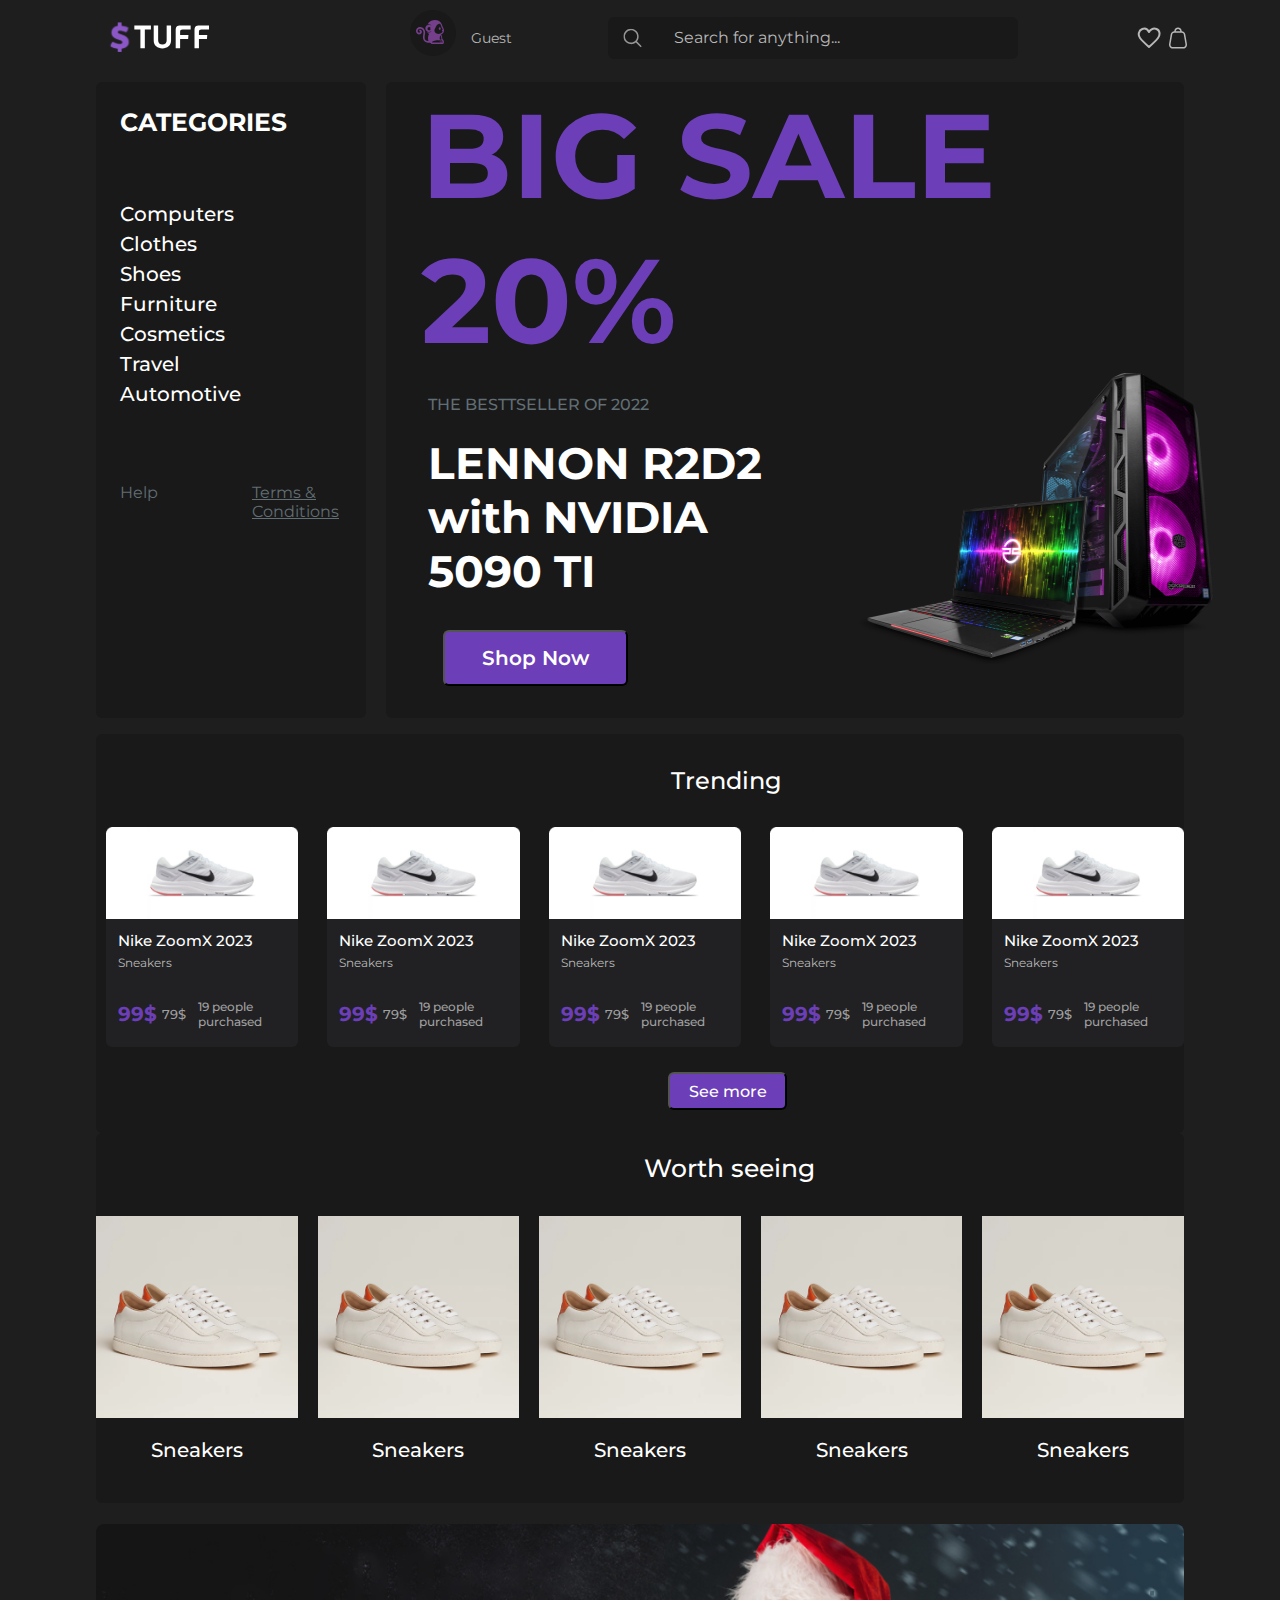
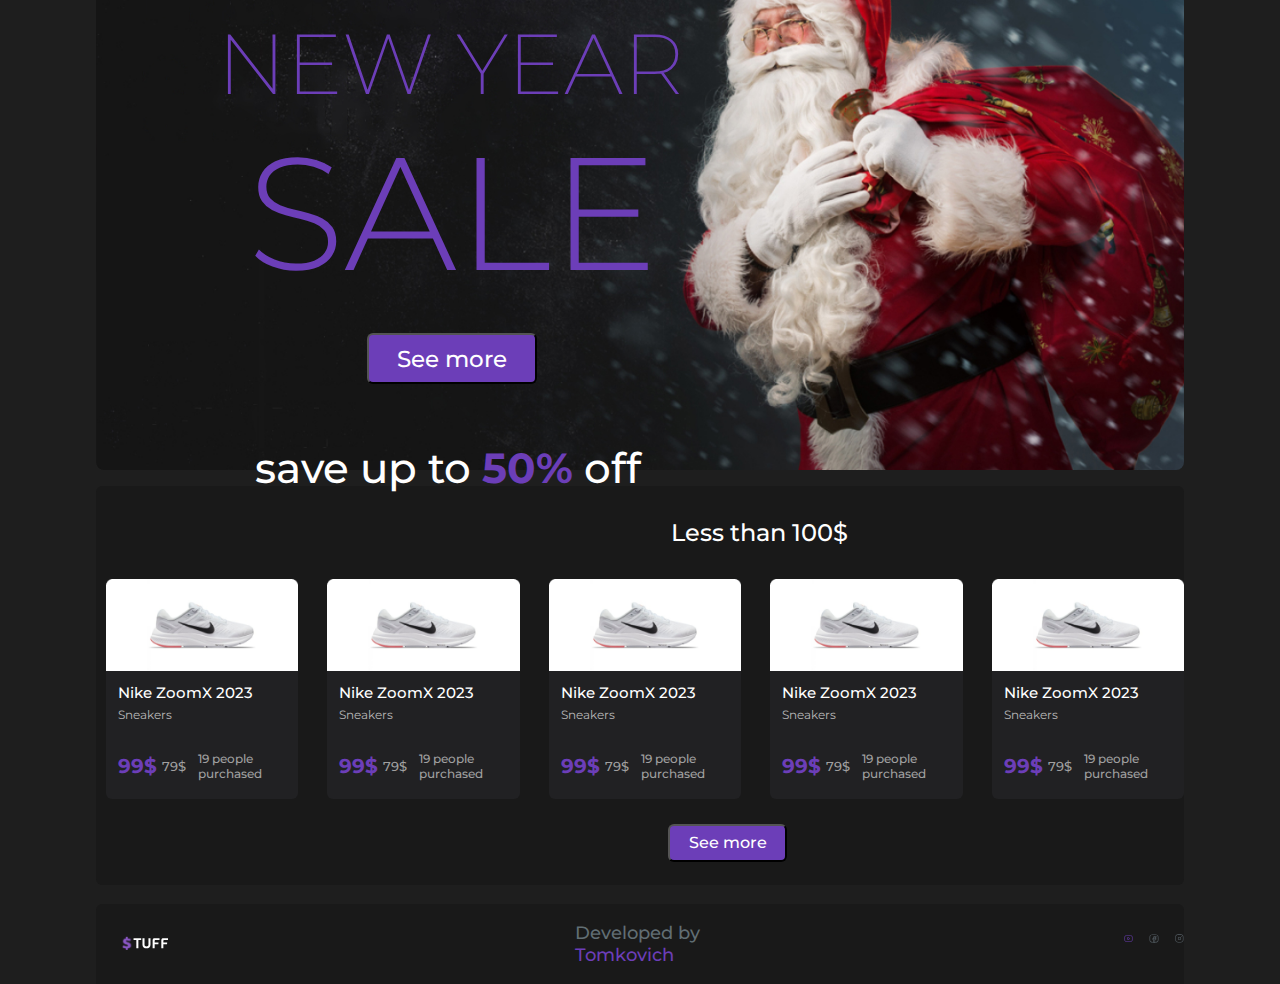
<file: index.html>
<!DOCTYPE html>
<html lang="en">

<head>
    <meta charset="UTF-8">
    <meta name="viewport" content="width=device-width, initial-scale=1.0">
    <title>Document</title>
    <link rel="stylesheet" href="css/main.css">
</head>

<body>
    <header>
        <a href="#"><img src="img/logo/LOGO 1.svg" alt=""></a>

        <section id="menu">
            <div class="circul">

                <img src="img/icon/monkey.svg" alt="">


            </div>

            <h4 id="user">Guest</h4>

        </section>

         <div id="overlay" class="overlay"></div>
        <div id="registerPanel" class="register-panel">

            <h2>Register</h2>
            <button id="closeBtn" class="close-btn">✖</button>
            <form action="#">
                <input type="email" placeholder="Email" required>
                <input type="password" placeholder="Password" required>
                <input type="text" placeholder="Username" required>
                <button type="submit">Create an account</button>
            </form>
        </div>

        <div class="text__input">
            <img src="img/icon/lupa.svg" alt=""> <input type="text" class="search-zone" value="Search for anything..."
                onfocus="this.value=''" onblur="if(this.value === '') this.value='Search for anything...'">

        </div>
        <a href=""><img src="img/icon/serdte.svg" alt="" class="serdte" </a>
            <a href=""> <img src="img/icon/corzina.svg" alt="" class="corzina"></a>
    </header>
    <main>

        <section id="section1">

            <nav>
                <h4>CATEGORIES</h4>
                <ul>
                    <li>Computers</li>
                    <li>Clothes</li>
                    <li>Shoes</li>
                    <li>Furniture</li>
                    <li>Cosmetics</li>
                    <li>Travel</li>
                    <li>Automotive</li>
                </ul>
                <p><a href="">Help</a><a href="">Terms & Conditions</a></p>
            </nav>
            <div class="image__sale">
                <h3>BIG SALE 20%</h3>
                <div class="lenovo__sale">
                    <div>

                        <h5>THE BESTTSELLER OF 2022 </h5>
                        <p>LENNON R2D2<br> with NVIDIA 5090 TI</p>
                        <button>Shop Now</button>
                    </div>
                    <a href=""> <img src="img/comp/image 1.png" alt=""></a>
                </div>
            </div>
        </section>

        <section id="section2">
            <h4>Trending</h4>
            <ul>
                <li class="product" data-id="1">
                    <a href="#" class="buy-button">
                        <img src="img/nike/image.png" alt="">
                        <div>
                            <p>Nike ZoomX 2023</p>
                            <h5>Sneakers</h5>
                            <div class="bay">
                                <span>99$</span>
                                <p>79$</p>
                                <p class="text__p">19 people purchased</p>
                            </div>
                        </div>
                    </a>
                </li>
                <li class="product" data-id="2">
                    <a href="#" class="buy-button">
                        <img src="img/nike/image.png" alt="">
                        <div>
                            <p>Nike ZoomX 2023</p>
                            <h5>Sneakers</h5>
                            <div class="bay">
                                <span>99$</span>
                                <p>79$</p>
                                <p class="text__p">19 people purchased</p>
                            </div>
                        </div>
                    </a>
                </li>
                <li class="product" data-id="3">
                    <a href="#" class="buy-button">
                        <img src="img/nike/image.png" alt="">
                        <div>
                            <p>Nike ZoomX 2023</p>
                            <h5>Sneakers</h5>
                            <div class="bay">
                                <span>99$</span>
                                <p>79$</p>
                                <p class="text__p">19 people purchased</p>
                            </div>
                        </div>
                    </a>
                </li>
                <li class="product" data-id="4">
                    <a href="#" class="buy-button">
                        <img src="img/nike/image.png" alt="">
                        <div>
                            <p>Nike ZoomX 2023</p>
                            <h5>Sneakers</h5>
                            <div class="bay">
                                <span>99$</span>
                                <p>79$</p>
                                <p class="text__p">19 people purchased</p>
                            </div>
                        </div>
                    </a>
                </li>
                <li class="product" data-id="5">
                    <a href="#" class="buy-button">
                        <img src="img/nike/image.png" alt="">
                        <div>
                            <p>Nike ZoomX 2023</p>
                            <h5>Sneakers</h5>
                            <div class="bay">
                                <span>99$</span>
                                <p>79$</p>
                                <p class="text__p">19 people purchased</p>
                            </div>
                        </div>
                    </a>
                </li>
            </ul>
            <a href="see_more.html" >   <button>See more</button></a>


        </section>


        <section id="section3">
            <h4>Worth seeing</h4>
            <ul>
                <li class="product" data-id="6"> <a href="#" class="buy-button"><img src="img/nike/Rectangle 21.png"
                            alt="">

                        <p>Sneakers</p>
                    </a>
                </li>
                <li class="product" data-id="7"> <a href="#" class="buy-button" data-id="7"><img
                            src="img/nike/Rectangle 21.png" alt="">

                        <p>Sneakers</p>
                    </a>
                </li>
                <li class="product" data-id="8"> <a href="#" class="buy-button" data-id="8"><img
                            src="img/nike/Rectangle 21.png" alt="">

                        <p>Sneakers</p>
                    </a>
                </li>
                <li class="product" data-id="9"> <a href="#" class="buy-button" data-id="9"><img
                            src="img/nike/Rectangle 21.png" alt="">

                        <p>Sneakers</p>
                    </a>
                </li>
                <li class="product" data-id="10"> <a href="#" class="buy-button" data-id="10"><img
                            src="img/nike/Rectangle 21.png" alt="">

                        <p>Sneakers</p>
                    </a>
                </li>

            </ul>

        </section>

        <div class="image__new__year">
            <div style="position: absolute;">
                <p>NEW YEAR <br> <span>SALE</span></p>
                <a href="see_more.html" > <button>See more</button></a>
                <p>save up to <span>50%</span> off</p>
            </div>
            <img src="img/new__year/img 1.jpg" alt="">
        </div>
        <section id="section4">
            <h4>Less than 100$</h4>

            <ul>
                <li class="product" data-id="11">
                    <a href="#" class="buy-button">
                        <img src="img/nike/image.png" alt="">
                        <div>
                            <p>Nike ZoomX 2023</p>
                            <h5>Sneakers</h5>
                            <div class="bay">
                                <span>99$</span>
                                <p>79$</p>
                                <p class="text__p">19 people purchased</p>
                            </div>
                        </div>
                    </a>
                </li>
                <li class="product" data-id="12">
                    <a href="#" class="buy-button">
                        <img src="img/nike/image.png" alt="">
                        <div>
                            <p>Nike ZoomX 2023</p>
                            <h5>Sneakers</h5>
                            <div class="bay">
                                <span>99$</span>
                                <p>79$</p>
                                <p class="text__p">19 people purchased</p>
                            </div>
                        </div>
                    </a>
                </li>
                <li class="product" data-id="13">
                    <a href="#" class="buy-button">
                        <img src="img/nike/image.png" alt="">
                        <div>
                            <p>Nike ZoomX 2023</p>
                            <h5>Sneakers</h5>
                            <div class="bay">
                                <span>99$</span>
                                <p>79$</p>
                                <p class="text__p">19 people purchased</p>
                            </div>
                        </div>
                    </a>
                </li>
                <li class="product" data-id="14">
                    <a href="#" class="buy-button">
                        <img src="img/nike/image.png" alt="">
                        <div>
                            <p>Nike ZoomX 2023</p>
                            <h5>Sneakers</h5>
                            <div class="bay">
                                <span>99$</span>
                                <p>79$</p>
                                <p class="text__p">19 people purchased</p>
                            </div>
                        </div>
                    </a>
                </li>
                <li class="product" data-id="15">
                    <a href="#" class="buy-button">
                        <img src="img/nike/image.png" alt="">
                        <div>
                            <p>Nike ZoomX 2023</p>
                            <h5>Sneakers</h5>
                            <div class="bay">
                                <span>99$</span>
                                <p>79$</p>
                                <p class="text__p">19 people purchased</p>
                            </div>
                        </div>
                    </a>
                </li>
            </ul>
            <a href="see_more.html" >     <button>See more</button></a>


        </section>
    </main>
    <footer><a href=""><img src="img/web/LOGO 2.svg" alt="" style="margin-left: 24px;"></a>
        <p>Developed by <span>Tomkovich</span></p>
        <ul>
            <li><a href=""><img src="img/web/youtube.svg" alt=""></a></li>
            <li><a href=""><img src="img/web/facebook.svg" alt=""></a></li>
            <li><a href=""><img src="img/web/instagram.svg" alt=""></a></li>
        </ul>
    </footer>
    <script src="js/register.js"></script>
    <script src="js/select_data-id.js"></script>

</body>

</html>
</file>
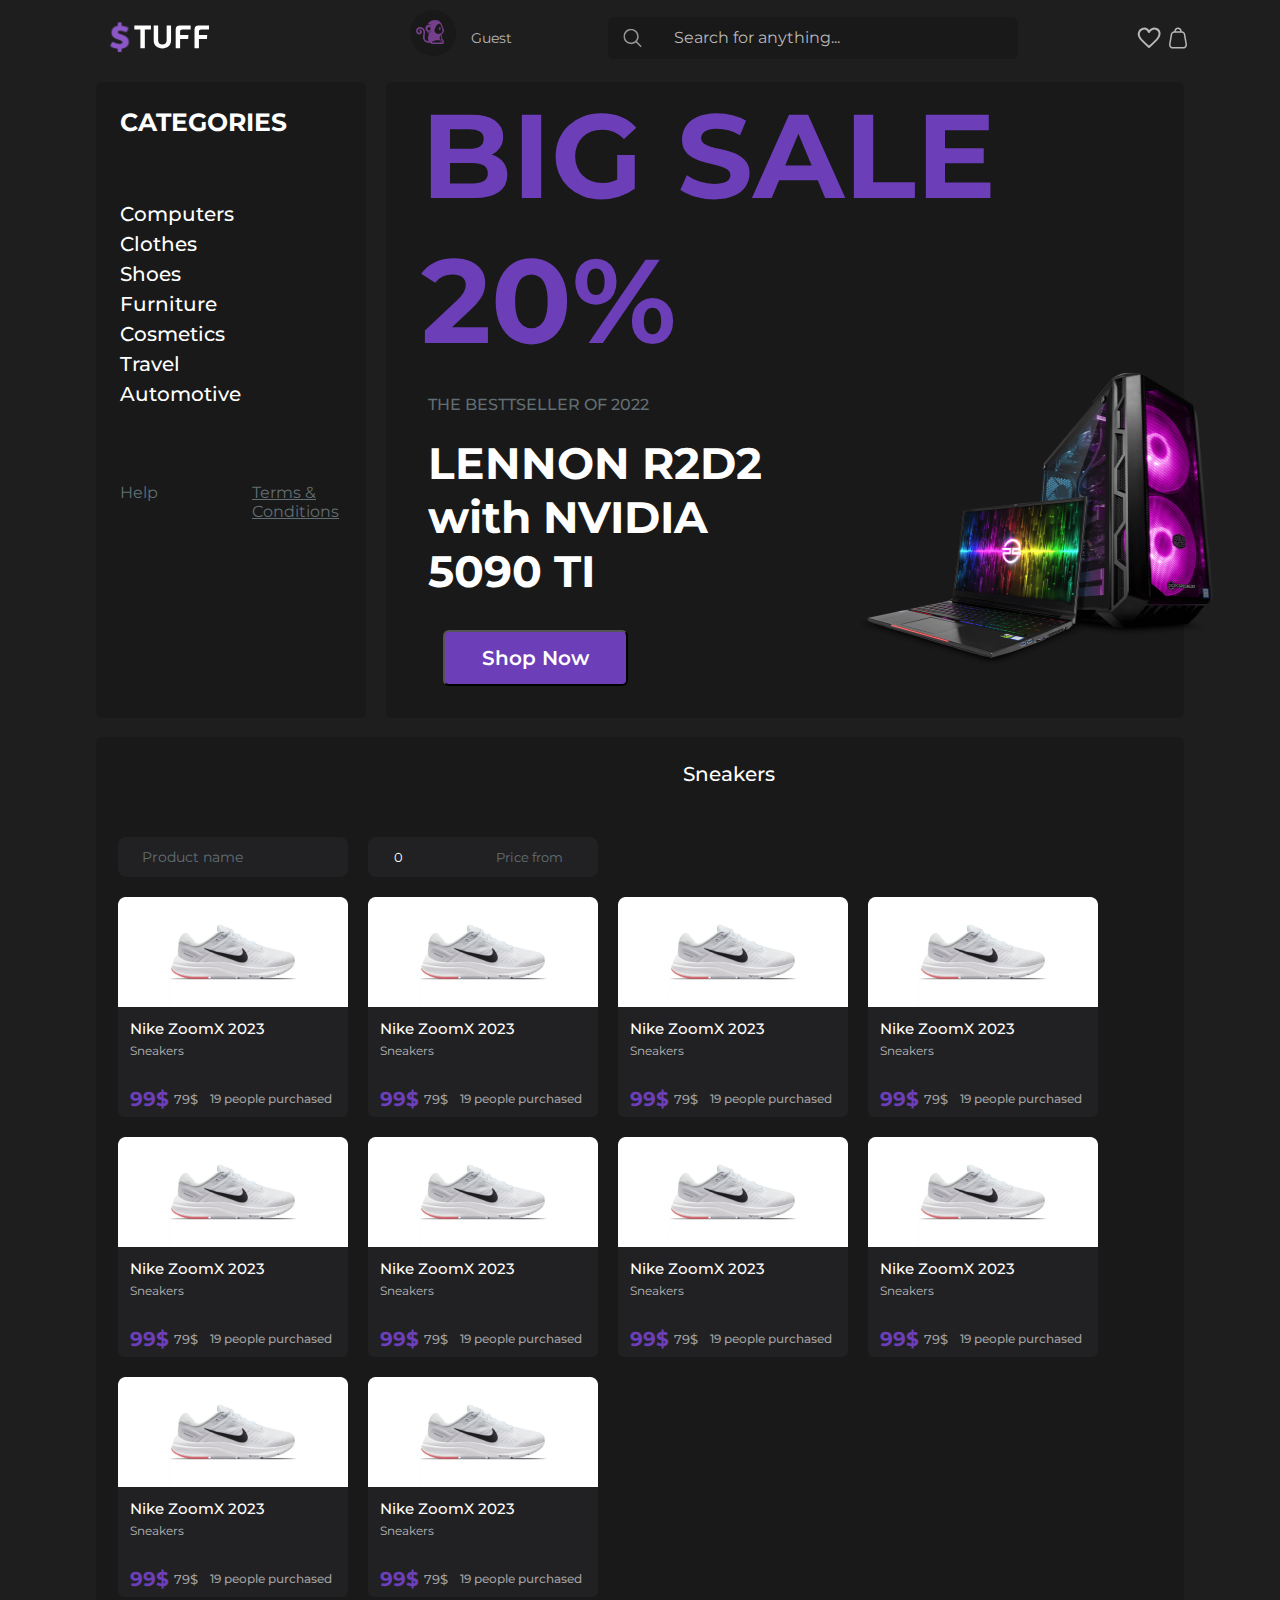
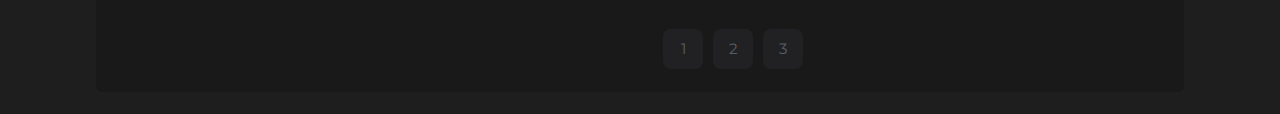
<file: see_more.html>
<!DOCTYPE html>
<html lang="en">

<head>
    <meta charset="UTF-8">
    <meta name="viewport" content="width=device-width, initial-scale=1.0">
    <title>Document</title>
    <link rel="stylesheet" href="css/see_more.css">
</head>

<body>
    <header>
        <a href="index.html"><img src="img/logo/LOGO 1.svg" alt=""></a>

        <section id="menu">
            <div class="circul">

                <img src="img/icon/monkey.svg" alt="">


            </div>

            <h4 id="user">Guest</h4>

        </section>

        <div id="overlay" class="overlay"></div>
        <div id="registerPanel" class="register-panel">

            <h2>Register</h2>
            <button id="closeBtn" class="close-btn">✖</button>
            <form action="#">
                <input type="email" placeholder="Email" required>
                <input type="password" placeholder="Password" required>
                <input type="text" placeholder="Username" required>
                <button type="submit">Create an account</button>
            </form>
        </div>

        <div class="text__input">
            <img src="img/icon/lupa.svg" alt=""> <input type="text" class="search-zone" value="Search for anything..."
                onfocus="this.value=''" onblur="if(this.value === '') this.value='Search for anything...'">

        </div>
        <a href=""><img src="img/icon/serdte.svg" alt="" class="serdte" </a>
            <a href=""> <img src="img/icon/corzina.svg" alt="" class="corzina"></a>
    </header>
    <main>

        <section id="section1">

            <nav>
                <h4>CATEGORIES</h4>
                <ul>
                    <li>Computers</li>
                    <li>Clothes</li>
                    <li>Shoes</li>
                    <li>Furniture</li>
                    <li>Cosmetics</li>
                    <li>Travel</li>
                    <li>Automotive</li>
                </ul>
                <p><a href="">Help</a><a href="">Terms & Conditions</a></p>
            </nav>
            <div class="image__sale">
                <h3>BIG SALE 20%</h3>
                <div class="lenovo__sale">
                    <div>

                        <h5>THE BESTTSELLER OF 2022</h5>
                        <p>LENNON R2D2<br> with NVIDIA 5090 TI</p>
                        <button>Shop Now</button>
                    </div>
                    <a href=""> <img src="img/comp/image 1.png" alt=""></a>
                </div>
            </div>
        </section>
        <section id="section__product">
            <h4>Sneakers</h4>
            <div style="display: flex;">
                <div class="input-container__first">
                    <input id="price__first" type="text" />
                    <span class="price-label__first">Product name</span>
                </div>
                <div class="input-container">
                    <input id="price" type="text" value="0" onfocus="clearInput()" onblur="restorePriceLabel()"
                        oninput="validateInput()" />
                    <span class="price-label">Price from</span>

                </div>
            </div>
            <section id="section2">
                <ul>
                    <li>  <a href="catalog.html">
                        <img src="img/nike/image.png" alt="">
                        <div>
                            <p>Nike ZoomX 2023</p>
                            <h5>Sneakers</h5>
                            <div class="bay">
                                <span>99$</span>
                                <p>79$</p>
                                <p class="text__p">19 people purchased</p>
                            </div>
                        </div>
                    </a>
                    </li>
                    <li>  <a href="catalog.html">
                        <img src="img/nike/image.png" alt="">
                        <div>
                            <p>Nike ZoomX 2023</p>
                            <h5>Sneakers</h5>
                            <div class="bay">
                                <span>99$</span>
                                <p>79$</p>
                                <p class="text__p">19 people purchased</p>
                            </div>
                        </div>
                    </a>
                    </li>
                    <li> <a href="catalog.html">
                        <img src="img/nike/image.png" alt="">
                        <div>
                            <p>Nike ZoomX 2023</p>
                            <h5>Sneakers</h5>
                            <div class="bay">
                                <span>99$</span>
                                <p>79$</p>
                                <p class="text__p">19 people purchased</p>
                            </div>
                        </div>
                    </a>
                    </li>
                    <li>  <a href="catalog.html">
                        <img src="img/nike/image.png" alt="">
                        <div>
                            <p>Nike ZoomX 2023</p>
                            <h5>Sneakers</h5>
                            <div class="bay">
                                <span>99$</span>
                                <p>79$</p>
                                <p class="text__p">19 people purchased</p>
                            </div>
                        </div>
                    </a>
                    </li>
                    <li>  <a href="catalog.html">
                        <img src="img/nike/image.png" alt="">
                        <div>
                            <p>Nike ZoomX 2023</p>
                            <h5>Sneakers</h5>
                            <div class="bay">
                                <span>99$</span>
                                <p>79$</p>
                                <p class="text__p">19 people purchased</p>
                            </div>
                        </div>
                    </a>
                    </li>
                    <li>  <a href="catalog.html">
                        <img src="img/nike/image.png" alt="">
                        <div>
                            <p>Nike ZoomX 2023</p>
                            <h5>Sneakers</h5>
                            <div class="bay">
                                <span>99$</span>
                                <p>79$</p>
                                <p class="text__p">19 people purchased</p>
                            </div>
                        </div>
                    </a>
                    </li>
                    <li> <a href="catalog.html">
                        <img src="img/nike/image.png" alt="">
                        <div>
                            <p>Nike ZoomX 2023</p>
                            <h5>Sneakers</h5>
                            <div class="bay">
                                <span>99$</span>
                                <p>79$</p>
                                <p class="text__p">19 people purchased</p>
                            </div>
                        </div>
                    </a>
                    </li>
                    <li>  <a href="catalog.html">
                        <img src="img/nike/image.png" alt="">
                        <div>
                            <p>Nike ZoomX 2023</p>
                            <h5>Sneakers</h5>
                            <div class="bay">
                                <span>99$</span>
                                <p>79$</p>
                                <p class="text__p">19 people purchased</p>
                            </div>
                        </div>
                    </a>
                    </li>
                    <li> <a href="catalog.html">
                        <img src="img/nike/image.png" alt="">
                        <div>
                            <p>Nike ZoomX 2023</p>
                            <h5>Sneakers</h5>
                            <div class="bay">
                                <span>99$</span>
                                <p>79$</p>
                                <p class="text__p">19 people purchased</p>
                            </div>
                        </div>
                    </a>
                    </li>
                    <li>  <a href="catalog.html">
                        <img src="img/nike/image.png" alt="">
                        <div>
                            <p>Nike ZoomX 2023</p>
                            <h5>Sneakers</h5>
                            <div class="bay">
                                <span>99$</span>
                                <p>79$</p>
                                <p class="text__p">19 people purchased</p>
                            </div>
                        </div>
                    </a>
                    </li>
                </ul>
            </section>
            <div class="button__slide">
                <button>1</button>
                <button>2</button>
                <button>3</button>
               </div>
        </section>
       
    </main>
    <script src="js/register.js"></script>
    <script src="js/button_product.js"></script>
</body>

</html>
</file>
<file: css/main.css>
@import url("https://fonts.googleapis.com/css2?family=Cormorant:ital,wght@0,300..700;1,300..700&family=Montserrat:ital,wght@0,100..900;1,100..900&family=Raleway:ital,wght@0,100..900;1,100..900&family=Roboto&display=swap");
reset css * {
  padding: 0px;
  margin: 0px;
  border: none;
}

*,
*::before,
*::after {
  box-sizing: border-box;
}

/* Links */
a, a:link, a:visited {
  text-decoration: none;
}

a:hover {
  text-decoration: none;
}

/* Common */
aside, nav, footer, header, section, main {
  display: block;
}

h1, h2, h3, h4, h5, h6, p {
  font-size: inherit;
  font-weight: inherit;
}

ul, ul li {
  list-style: none;
}

img {
  vertical-align: top;
}

img, svg {
  max-width: 100%;
  height: auto;
}

address {
  font-style: normal;
}

/* Form */
input, textarea, button, select {
  font-family: inherit;
  font-size: inherit;
  color: inherit;
  background-color: transparent;
}

input::-ms-clear {
  display: none;
}

button, input[type=submit] {
  display: inline-block;
  box-shadow: none;
  background-color: transparent;
  background: none;
  cursor: pointer;
}

input:focus, input:active,
button:focus, button:active {
  outline: none;
}

button::-moz-focus-inner {
  padding: 0;
  border: 0;
}

label {
  cursor: pointer;
}

legend {
  display: block;
}

body {
  font-family: "Montserrat", sansa-serif;
  background-color: #1E1E1E;
  font-size: 16px;
}

body {
  justify-content: center;
  width: 85%;
  margin: 0 auto;
  margin-top: 10px;
}

header {
  display: flex;
  background: #1E1E1E;
  align-items: center;
}
header img:first-child {
  margin-left: 9px;
}
header section {
  display: flex;
  margin-left: 210px;
  cursor: pointer;
}
header section .circul {
  width: 46px;
  height: 46px;
  border-radius: 50%;
  background-color: #191919;
}
header section .circul img {
  margin: 10px 6px;
}
header section h4 {
  color: #B8B8B8;
  font-size: 14px;
  margin-left: 15px;
}
header .text__input {
  margin-left: 95.89px;
  display: flex;
  align-items: center;
  background: #191919;
  border-radius: 6px;
}
header .text__input input {
  border: none;
  background-color: transparent;
  width: 365px;
  height: 42px;
  margin-left: 30px;
  color: #B8B8B8;
}
header .text__input img {
  width: 20.22px;
  height: 20.22px;
  margin-left: 15px;
}
header .serdte {
  padding-left: 110px;
  margin-right: 20px;
}

main {
  display: flex;
  flex-direction: column;
  margin-top: 17px;
}
main section {
  width: 100%;
}
main #section1 {
  display: flex;
}
main #section1 nav {
  display: flex;
  flex-direction: column;
  background-color: #191919;
  border-radius: 6px;
}
main #section1 nav h4 {
  font-weight: bold;
  font-size: 25px;
  color: white;
  margin-top: 25px;
  margin-left: 24px;
}
main #section1 nav ul {
  display: flex;
  flex-direction: column;
  gap: 6px;
  margin-top: 32px;
  padding: 0px;
  margin-left: 24px;
}
main #section1 nav ul li {
  color: white;
  font-size: 20px;
  font-weight: 500;
}
main #section1 nav ul li:hover {
  color: #8B57C6;
  cursor: pointer;
}
main #section1 nav p {
  display: flex;
  margin: 0;
}
main #section1 nav p a {
  color: #616E74;
  margin-top: 61px;
}
main #section1 nav p a:first-child {
  margin-left: 24px;
  margin-bottom: 10px;
}
main #section1 nav p a:last-child {
  margin-left: 94px;
  margin-right: 11px;
  text-decoration: underline;
}
main .image__sale {
  background-color: #191919;
  border-radius: 6px;
  display: flex;
  flex-direction: column;
  margin-left: 20px;
  width: 950px;
}
main .image__sale h3 {
  margin: 0;
  font-size: 119px;
  font-weight: bolder;
  color: #6C3EB8;
  margin-left: 35px;
  margin-top: 1px;
  padding: 0;
  margin-right: 27px;
}
main .image__sale .lenovo__sale {
  display: flex;
}
main .image__sale .lenovo__sale img {
  margin: 0;
  margin-left: 30px;
  margin-left: 29px;
  width: 375px;
  height: 291px;
}
main .image__sale .lenovo__sale div {
  display: flex;
  flex-direction: column;
}
main .image__sale .lenovo__sale div h5 {
  font-size: 16px;
  font-weight: 500;
  margin: 0;
  margin-left: 42px;
  margin-top: 22px;
  color: #616E74;
}
main .image__sale .lenovo__sale div p {
  margin: 0;
  margin-top: 22px;
  margin-left: 42px;
  font-size: 44px;
  font-weight: bold;
  color: white;
}
main .image__sale .lenovo__sale div button {
  width: 184.21px;
  height: 56px;
  background-color: #6C3EB8;
  border-radius: 6px;
  color: white;
  font-size: 20px;
  font-weight: 600;
  align-items: center;
  align-content: center;
  margin: 0;
  margin-left: 57px;
  margin-top: 32px;
  margin-bottom: 32px;
}

#section2 {
  margin: 0;
  margin-top: 16px;
  background-color: #191919;
  border-radius: 6px;
  width: 100%;
}
#section2 h4 {
  font-size: 24px;
  color: white;
  font-weight: 500;
  margin-left: 575px;
}
#section2 ul {
  padding: 0;
  display: flex;
  gap: 29px;
  margin: 0;
  margin-top: 23px;
  margin-left: 10px;
}
#section2 ul li {
  background-color: #212123;
  border-radius: 6px;
  width: 230px;
  height: 220px;
  display: flex;
  flex-direction: column;
}
#section2 ul li p {
  font-size: 15px;
  color: white;
  font-weight: 500;
  margin: 0;
  margin-top: 12px;
  margin-left: 12px;
}
#section2 ul li h5 {
  margin: 0;
  margin-top: 5px;
  margin-left: 12px;
  font-size: 12px;
  color: #B8B8B8;
}
#section2 ul li .bay {
  display: flex;
  margin-top: 29px;
  align-items: center;
}
#section2 ul li .bay span {
  font-size: 20px;
  font-weight: bold;
  margin: 0;
  margin-left: 12px;
  color: #6C3EB8;
}
#section2 ul li .bay p {
  margin: 0;
  font-size: 13px;
  font-weight: 500;
  color: rgb(160, 160, 160);
  margin-left: 5px;
}
#section2 ul li .bay .text__p {
  font-size: 12px;
  font-weight: 500;
  color: rgb(160, 160, 160);
  margin-left: 12px;
}
#section2 button {
  margin: 0;
  margin-top: 25px;
  margin-left: 572px;
  margin-bottom: 23px;
  background-color: #6C3EB8;
  width: 119px;
  height: 38px;
  border-radius: 6px;
  color: white;
  align-items: center;
  align-content: center;
  font-size: 16px;
  font-weight: 500;
}

#section3 {
  background-color: #191919;
  width: 100%;
  height: 370px;
  border-radius: 6px;
  display: flex;
  flex-direction: column;
}
#section3 h4 {
  color: white;
  font-size: 25px;
  font-weight: 500;
  margin-top: 20px;
  margin-left: 548px;
}
#section3 ul {
  padding: 0;
  display: flex;
  gap: 20px;
  margin: 0;
  margin-top: 20px;
  margin: 0 auto;
}
#section3 ul li a {
  display: flex;
  flex-direction: column;
  align-items: center;
}
#section3 ul li p {
  font-size: 20px;
  color: white;
  font-weight: 500;
  margin: 0;
  margin-top: 20px;
}

.image__new__year img {
  width: 100%;
  border-radius: 8px;
  margin-top: 21px;
}
.image__new__year div {
  margin-top: 109px;
  margin-left: 121px;
}
.image__new__year div p:first-child {
  color: #6C3EB8;
  font-size: 85px;
  font-weight: 200;
  margin: 0;
}
.image__new__year div p:first-child span {
  margin: 0;
  font-size: 160px;
  margin-top: 30px;
  margin-left: 30px;
  font-weight: 300;
}
.image__new__year div button {
  margin: 0;
  background-color: #6C3EB8;
  color: white;
  width: 170px;
  height: 51px;
  font-size: 23px;
  font-weight: 500;
  margin-left: 150px;
  margin-top: 23px;
  border-radius: 6px;
}
.image__new__year div p:last-child {
  color: white;
  font-size: 42px;
  font-weight: 500;
  margin: 0;
  margin-top: 58px;
  margin-left: 38px;
}
.image__new__year div p:last-child span {
  font-weight: bold;
  color: #6C3EB8;
}

#section4 {
  margin: 0;
  margin-top: 16px;
  background-color: #191919;
  border-radius: 6px;
  width: 100%;
}
#section4 h4 {
  font-size: 24px;
  color: white;
  font-weight: 500;
  margin-left: 575px;
}
#section4 ul {
  padding: 0;
  display: flex;
  gap: 29px;
  margin: 0;
  margin-top: 23px;
  margin-left: 10px;
}
#section4 ul li {
  background-color: #212123;
  border-radius: 6px;
  width: 230px;
  height: 220px;
  display: flex;
  flex-direction: column;
}
#section4 ul li p {
  font-size: 15px;
  color: white;
  font-weight: 500;
  margin: 0;
  margin-top: 12px;
  margin-left: 12px;
}
#section4 ul li h5 {
  margin: 0;
  margin-top: 5px;
  margin-left: 12px;
  font-size: 12px;
  color: #B8B8B8;
}
#section4 ul li .bay {
  display: flex;
  margin-top: 29px;
  align-items: center;
}
#section4 ul li .bay span {
  font-size: 20px;
  font-weight: bold;
  margin: 0;
  margin-left: 12px;
  color: #6C3EB8;
}
#section4 ul li .bay p {
  margin: 0;
  font-size: 13px;
  font-weight: 500;
  color: rgb(160, 160, 160);
  margin-left: 5px;
}
#section4 ul li .bay .text__p {
  font-size: 12px;
  font-weight: 500;
  color: rgb(160, 160, 160);
  margin-left: 12px;
}
#section4 button {
  margin: 0;
  margin-top: 25px;
  margin-left: 572px;
  margin-bottom: 23px;
  background-color: #6C3EB8;
  width: 119px;
  height: 38px;
  border-radius: 6px;
  color: white;
  align-items: center;
  align-content: center;
  font-size: 16px;
  font-weight: 500;
}

footer {
  display: flex;
  background-color: #191919;
  border-top-left-radius: 6px;
  border-top-right-radius: 6px;
  margin: 0;
  margin-top: 19px;
  align-items: center;
}
footer p {
  font-size: 18px;
  font-weight: 500;
  color: #616E74;
  margin-left: 431px;
}
footer p span {
  color: #6C3EB8;
}
footer ul {
  padding: 0;
  margin: 0;
  display: flex;
  gap: 16px;
  margin-left: 420px;
}
footer ul li {
  padding: 0;
  margin: 0;
}

.overlay {
  display: none;
  position: fixed;
  top: 0;
  left: 0;
  width: 100%;
  height: 100%;
  background-color: rgba(0, 0, 0, 0.467);
  z-index: 10;
  opacity: 0;
  transition: opacity 0.5s ease;
}

.register-panel {
  display: none;
  position: fixed;
  top: 50%;
  right: 0;
  transform: translateY(-50%);
  background-color: #191919;
  padding: 20px;
  box-shadow: -2px 0 10px rgba(0, 0, 0, 0.2);
  z-index: 20;
  width: 320px;
  height: 100%;
  color: white;
  opacity: 0;
  transform: translateY(-50%) translateX(100%);
  transition: opacity 0.3s ease, transform 0.3s ease;
}
.register-panel h2 {
  margin-left: 104px;
  font-size: 15px;
  margin-top: 24px;
  margin-bottom: 24px;
}

.register-panel input {
  width: 272px;
  height: 40px;
  border: none;
  background-color: #212123;
  color: white;
  cursor: pointer;
  padding: 10px;
  margin: 10px 0;
  border: none;
  border-radius: 8px;
}
.register-panel input:hover {
  border: 1px solid #6C3EB8;
}
.register-panel input:focus {
  border: 1px solid #6C3EB8;
}
.register-panel input:active {
  border: 1px solid #6C3EB8;
}

.register-panel button {
  width: 272px;
  height: 38px;
  border-radius: 6px;
  margin-top: 24px;
  padding: 10px;
  background-color: #6C3EB8;
  color: white;
  border: none;
  cursor: pointer;
}

.register-panel .close-btn {
  position: absolute;
  top: -20px;
  right: -110px;
  font-size: 20px;
  color: #576067;
  background: none;
  border: none;
  cursor: pointer;
}/*# sourceMappingURL=main.css.map */
</file>
<file: css/see_more.css>
@import url("https://fonts.googleapis.com/css2?family=Cormorant:ital,wght@0,300..700;1,300..700&family=Montserrat:ital,wght@0,100..900;1,100..900&family=Raleway:ital,wght@0,100..900;1,100..900&family=Roboto&display=swap");
reset css * {
  padding: 0px;
  margin: 0px;
  border: none;
}

*,
*::before,
*::after {
  box-sizing: border-box;
}

/* Links */
a, a:link, a:visited {
  text-decoration: none;
}

a:hover {
  text-decoration: none;
}

/* Common */
aside, nav, footer, header, section, main {
  display: block;
}

h1, h2, h3, h4, h5, h6, p {
  font-size: inherit;
  font-weight: inherit;
}

ul, ul li {
  list-style: none;
}

img {
  vertical-align: top;
}

img, svg {
  max-width: 100%;
  height: auto;
}

address {
  font-style: normal;
}

/* Form */
input, textarea, button, select {
  font-family: inherit;
  font-size: inherit;
  color: inherit;
  background-color: transparent;
}

input::-ms-clear {
  display: none;
}

button, input[type=submit] {
  display: inline-block;
  box-shadow: none;
  background-color: transparent;
  background: none;
  cursor: pointer;
}

input:focus, input:active,
button:focus, button:active {
  outline: none;
}

button::-moz-focus-inner {
  padding: 0;
  border: 0;
}

label {
  cursor: pointer;
}

legend {
  display: block;
}

body {
  font-family: "Montserrat", sansa-serif;
  background-color: #1E1E1E;
  font-size: 16px;
}

body {
  justify-content: center;
  width: 85%;
  margin: 0 auto;
  margin-top: 10px;
}

header {
  display: flex;
  background: #1E1E1E;
  align-items: center;
}
header img:first-child {
  margin-left: 9px;
}
header section {
  display: flex;
  margin-left: 210px;
  cursor: pointer;
}
header section .circul {
  width: 46px;
  height: 46px;
  border-radius: 50%;
  background-color: #191919;
}
header section .circul img {
  margin: 10px 6px;
}
header section h4 {
  color: #B8B8B8;
  font-size: 14px;
  margin-left: 15px;
}
header .text__input {
  margin-left: 95.89px;
  display: flex;
  align-items: center;
  background: #191919;
  border-radius: 6px;
}
header .text__input input {
  border: none;
  background-color: transparent;
  width: 365px;
  height: 42px;
  margin-left: 30px;
  color: #B8B8B8;
}
header .text__input img {
  width: 20.22px;
  height: 20.22px;
  margin-left: 15px;
}
header .serdte {
  padding-left: 110px;
  margin-right: 20px;
}

main {
  display: flex;
  flex-direction: column;
  margin-top: 17px;
}
main section {
  width: 100%;
}
main #section1 {
  display: flex;
}
main #section1 nav {
  display: flex;
  flex-direction: column;
  background-color: #191919;
  border-radius: 6px;
}
main #section1 nav h4 {
  font-weight: bold;
  font-size: 25px;
  color: white;
  margin-top: 25px;
  margin-left: 24px;
}
main #section1 nav ul {
  display: flex;
  flex-direction: column;
  gap: 6px;
  margin-top: 32px;
  padding: 0px;
  margin-left: 24px;
}
main #section1 nav ul li {
  color: white;
  font-size: 20px;
  font-weight: 500;
}
main #section1 nav ul li:hover {
  color: #8B57C6;
  cursor: pointer;
}
main #section1 nav p {
  display: flex;
  margin: 0;
}
main #section1 nav p a {
  color: #616E74;
  margin-top: 61px;
}
main #section1 nav p a:first-child {
  margin-left: 24px;
  margin-bottom: 10px;
}
main #section1 nav p a:last-child {
  margin-left: 94px;
  margin-right: 11px;
  text-decoration: underline;
}
main .image__sale {
  background-color: #191919;
  border-radius: 6px;
  display: flex;
  flex-direction: column;
  margin-left: 20px;
  width: 950px;
}
main .image__sale h3 {
  margin: 0;
  font-size: 119px;
  font-weight: bolder;
  color: #6C3EB8;
  margin-left: 35px;
  margin-top: 1px;
  padding: 0;
  margin-right: 27px;
}
main .image__sale .lenovo__sale {
  display: flex;
}
main .image__sale .lenovo__sale img {
  margin: 0;
  margin-left: 30px;
  margin-left: 29px;
  width: 375px;
  height: 291px;
}
main .image__sale .lenovo__sale div {
  display: flex;
  flex-direction: column;
}
main .image__sale .lenovo__sale div h5 {
  font-size: 16px;
  font-weight: 500;
  margin: 0;
  margin-left: 42px;
  margin-top: 22px;
  color: #616E74;
}
main .image__sale .lenovo__sale div p {
  margin: 0;
  margin-top: 22px;
  margin-left: 42px;
  font-size: 44px;
  font-weight: bold;
  color: white;
}
main .image__sale .lenovo__sale div button {
  width: 184.21px;
  height: 56px;
  background-color: #6C3EB8;
  border-radius: 6px;
  color: white;
  font-size: 20px;
  font-weight: 600;
  align-items: center;
  align-content: center;
  margin: 0;
  margin-left: 57px;
  margin-top: 32px;
  margin-bottom: 32px;
}

#section__product {
  width: 100%;
  background-color: #191919;
  border-radius: 6px;
  margin-top: 19px;
  margin-bottom: 22px;
}
#section__product h4 {
  font-size: 20px;
  color: white;
  font-weight: 500;
  margin-top: 25px;
  margin-left: 587px;
}
#section__product input {
  width: 230px;
  height: 40px;
  color: white;
  background-color: #212123;
  border-radius: 8px;
  border: none;
  text-indent: 24px;
  font-size: 13px;
}
#section__product .input-container__first {
  position: relative;
  margin-left: 22px;
  margin-top: 24px;
}
#section__product .input-container__first #price__first__first {
  margin: 0;
}
#section__product .input-container__first .price-label__first {
  position: absolute;
  left: 24px;
  top: 50%;
  transform: translateY(-50%);
  font-size: 14px;
  color: #616E74;
  pointer-events: none;
  transition: opacity 0.2s ease, top 0.2s ease, font-size 0.2s ease;
}
#section__product .input-container__first input:focus + .price-label__first {
  opacity: 0;
  font-size: 13px;
}
#section__product .input-container__first input:not(:focus):not(:valid) + .price-label__first {
  opacity: 1;
  font-size: 13px;
}
#section__product .input-container {
  position: relative;
  margin-left: 20px;
  margin-top: 24px;
}
#section__product .input-container #price {
  margin: 0;
}
#section__product .input-container .price-label {
  position: absolute;
  left: 10px;
  top: 50%;
  transform: translateY(-50%);
  font-size: 14px;
  color: #616E74;
  pointer-events: none;
  transition: opacity 0.2s ease;
}
#section__product .input-container .price-label {
  margin-left: 118px;
  font-size: 13px;
}
#section__product .button__slide {
  display: flex;
  margin-left: 567px;
  margin-top: 32px;
  gap: 10px;
  margin-bottom: 23px;
}
#section__product .button__slide button {
  background-color: #212123;
  color: #576067;
  width: 40px;
  height: 40px;
  border-radius: 8px;
  border: none;
  font-size: 15px;
}
#section__product .button__slide button:hover {
  background-color: #6C3EB8;
  color: #F6F6F7;
}
#section__product .button__slide button:active {
  background-color: #6C3EB8;
  color: #F6F6F7;
}
#section__product .button__slide button:focus {
  background-color: #6C3EB8;
  color: #F6F6F7;
}

#section2 {
  margin: 0;
  margin-top: 16px;
  background-color: #191919;
  border-radius: 6px;
  width: 100%;
}
#section2 h4 {
  font-size: 24px;
  color: white;
  font-weight: 500;
  margin-left: 575px;
}
#section2 ul {
  padding: 0;
  display: flex;
  gap: 20px;
  margin: 0;
  margin-top: 20px;
  margin-left: 22px;
  display: flex;
  flex-wrap: wrap;
}
#section2 ul li {
  background-color: #212123;
  border-radius: 6px;
  width: 230px;
  height: 220px;
  display: flex;
  flex-direction: column;
}
#section2 ul li p {
  font-size: 15px;
  color: white;
  font-weight: 500;
  margin: 0;
  margin-top: 12px;
  margin-left: 12px;
}
#section2 ul li h5 {
  margin: 0;
  margin-top: 5px;
  margin-left: 12px;
  font-size: 12px;
  color: #B8B8B8;
}
#section2 ul li .bay {
  display: flex;
  margin-top: 29px;
  align-items: center;
}
#section2 ul li .bay span {
  font-size: 20px;
  font-weight: bold;
  margin: 0;
  margin-left: 12px;
  color: #6C3EB8;
}
#section2 ul li .bay p {
  margin: 0;
  font-size: 13px;
  font-weight: 500;
  color: rgb(160, 160, 160);
  margin-left: 5px;
}
#section2 ul li .bay .text__p {
  font-size: 12px;
  font-weight: 500;
  color: rgb(160, 160, 160);
  margin-left: 12px;
}
#section2 button {
  margin: 0;
  margin-top: 25px;
  margin-left: 572px;
  margin-bottom: 23px;
  background-color: #6C3EB8;
  width: 119px;
  height: 38px;
  border-radius: 6px;
  color: white;
  align-items: center;
  align-content: center;
  font-size: 16px;
  font-weight: 500;
}

.overlay {
  display: none;
  position: fixed;
  top: 0;
  left: 0;
  width: 100%;
  height: 100%;
  background-color: rgba(0, 0, 0, 0.467);
  z-index: 10;
  opacity: 0;
  transition: opacity 0.5s ease;
}

.register-panel {
  display: none;
  position: fixed;
  top: 50%;
  right: 0;
  transform: translateY(-50%);
  background-color: #191919;
  padding: 20px;
  box-shadow: -2px 0 10px rgba(0, 0, 0, 0.2);
  z-index: 20;
  width: 320px;
  height: 100%;
  color: white;
  opacity: 0;
  transform: translateY(-50%) translateX(100%);
  transition: opacity 0.3s ease, transform 0.3s ease;
}
.register-panel h2 {
  margin-left: 104px;
  font-size: 15px;
  margin-top: 24px;
  margin-bottom: 24px;
}

.register-panel input {
  width: 272px;
  height: 40px;
  border: none;
  background-color: #212123;
  color: white;
  cursor: pointer;
  padding: 10px;
  margin: 10px 0;
  border: none;
  border-radius: 8px;
}
.register-panel input:hover {
  border: 1px solid #6C3EB8;
}
.register-panel input:focus {
  border: 1px solid #6C3EB8;
}
.register-panel input:active {
  border: 1px solid #6C3EB8;
}

.register-panel button {
  width: 272px;
  height: 38px;
  border-radius: 6px;
  margin-top: 24px;
  padding: 10px;
  background-color: #6C3EB8;
  color: white;
  border: none;
  cursor: pointer;
}

.register-panel .close-btn {
  position: absolute;
  top: -20px;
  right: -110px;
  font-size: 20px;
  color: #576067;
  background: none;
  border: none;
  cursor: pointer;
}/*# sourceMappingURL=see_more.css.map */
</file>
